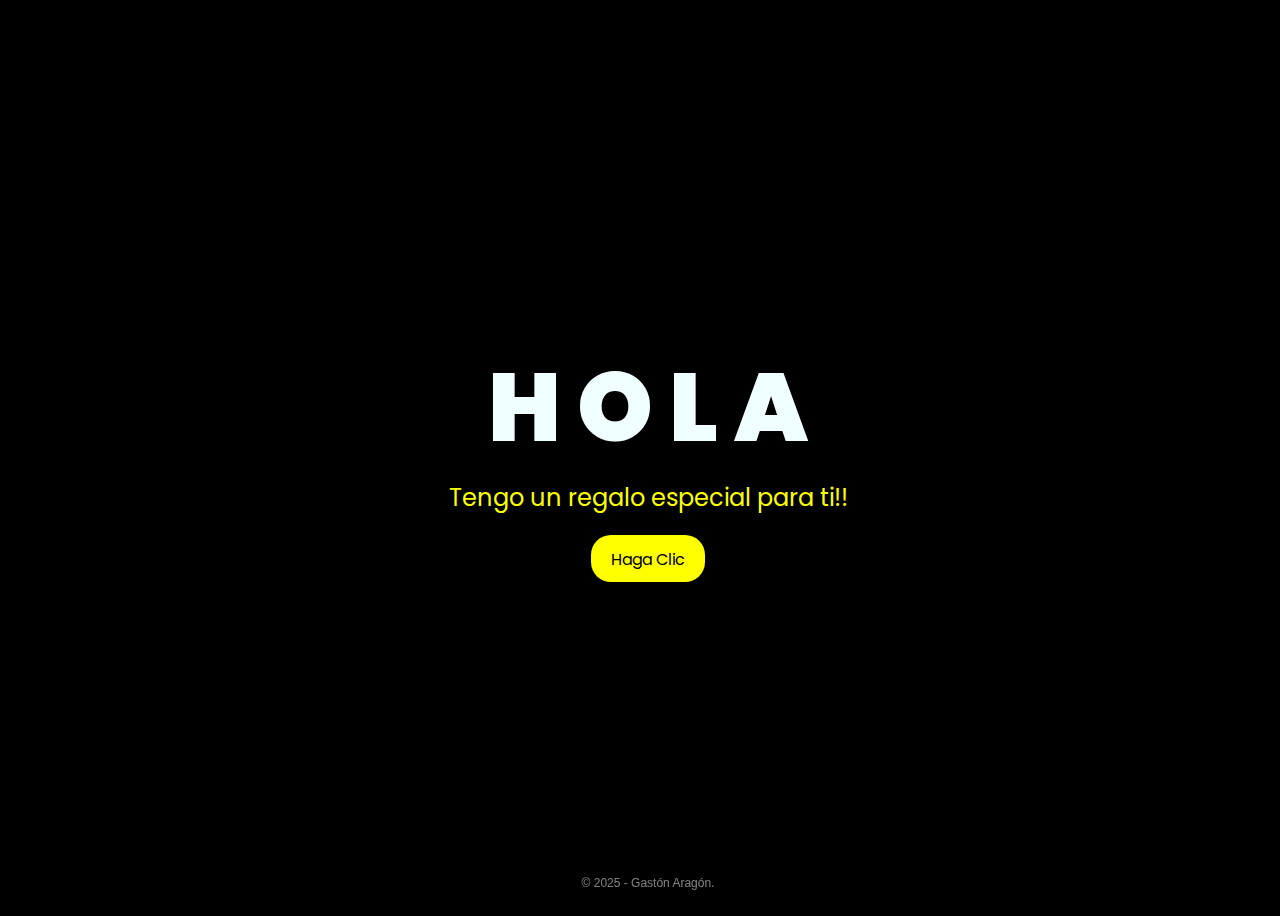
<file: index.html>
<!DOCTYPE html>
<html lang="en">
<head>
    <meta charset="UTF-8">
    <meta http-equiv="X-UA-Compatible" content="IE=edge">
    <meta name="viewport" content="width=device-width, initial-scale=1.0">
    <link rel="stylesheet" href="css/style.css">
    <link rel="icon" href="img/flowers.png" type="image/x-icon">
    <title>FLORES</title>
    <style>
        .copyright {
            position: fixed;
            bottom: 10px;
            width: 100%;
            text-align: center;
            font-size: 12px;
            color: rgba(255, 255, 255, 0.5); /* Color blanco semitransparente */
            font-family: Arial, sans-serif;
        }
    </style>
</head>
<body>
    <div class="greetings">
        <span>H</span>
        <span>O</span>
        <span>L</span>
        <span>A</span>
    </div>
    <div class="greetings">
        <span></span>
        <span></span>
        <span></span>
        <span></span>
        <span></span>
        <span></span>
    </div>
    <div class="description">
        <span>Tengo un regalo especial para ti!!</span>
    </div>
    <div class="button">
        <button>
            <a href="FLORES.html">Haga Clic</a>
        </button>
    </div>

    <div class="copyright">
        &copy; 2025 - Gastón Aragón.
    </div>
</body>
</html>
</file>
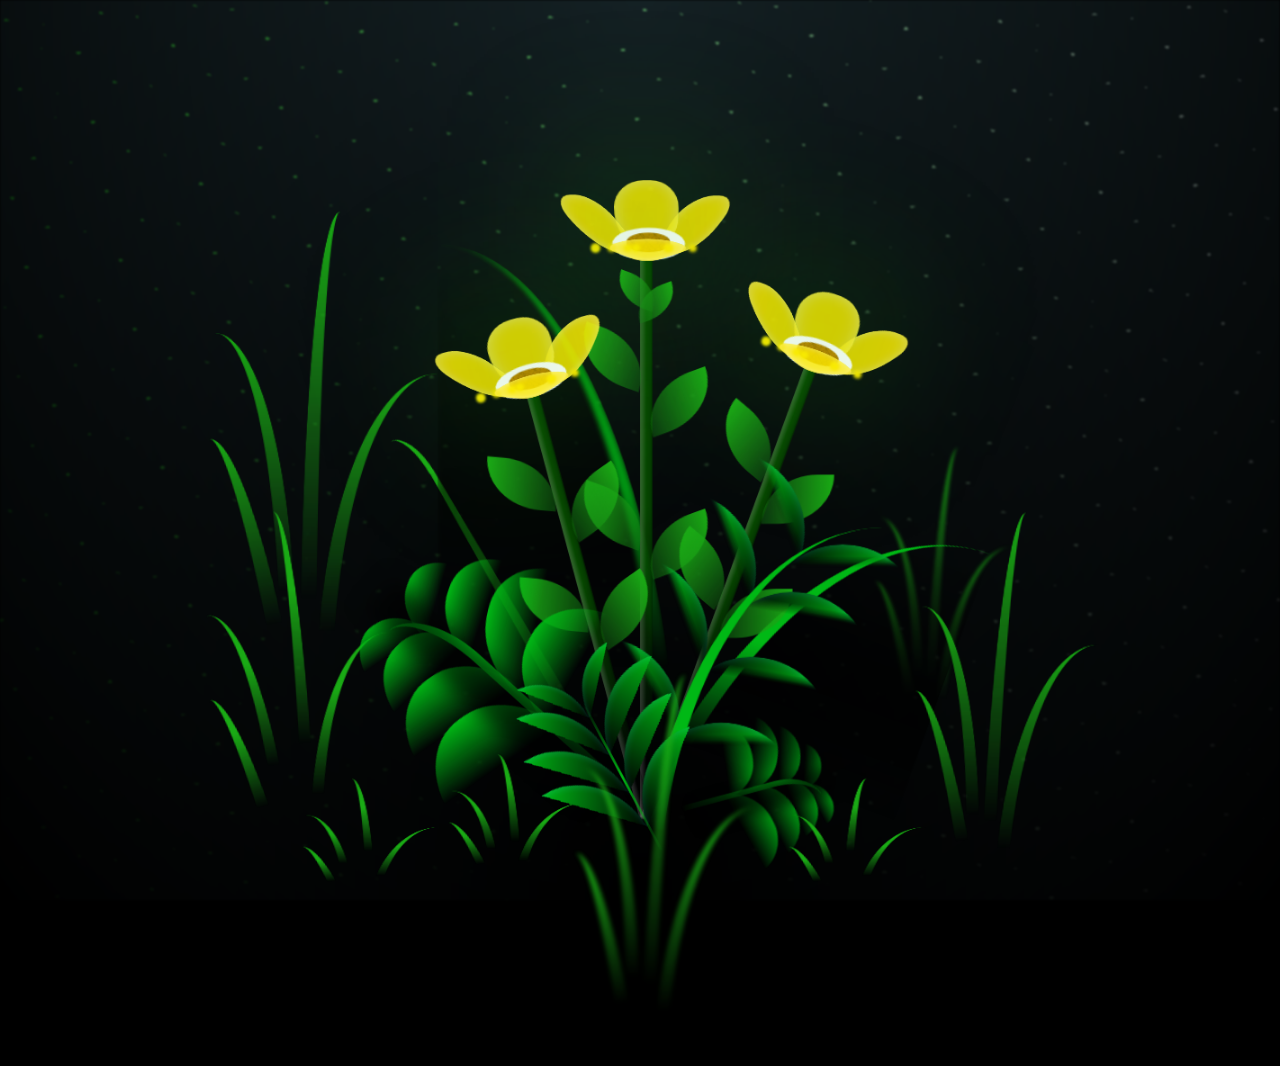
<file: FLORES.html>
<!DOCTYPE html>
<html lang="en">
<head>
    <meta charset="UTF-8">
    <meta http-equiv="X-UA-Compatible" content="IE=edge">
    <meta name="viewport" content="width=device-width, initial-scale=1.0">
    <link rel="stylesheet" href="css/main.css">
    <link rel="icon" href="img/flowers.png" type="image/x-icon">
    <title>FLORES</title>
</head>

<body class="container">
    <div class="night"></div>
    <div class="flowers">
      <div class="flower flower--1">
        <div class="flower__leafs flower__leafs--1">
          <div class="flower__leaf flower__leaf--1"></div>
          <div class="flower__leaf flower__leaf--2"></div>
          <div class="flower__leaf flower__leaf--3"></div>
          <div class="flower__leaf flower__leaf--4"></div>
          <div class="flower__white-circle"></div>
  
          <div class="flower__light flower__light--1"></div>
          <div class="flower__light flower__light--2"></div>
          <div class="flower__light flower__light--3"></div>
          <div class="flower__light flower__light--4"></div>
          <div class="flower__light flower__light--5"></div>
          <div class="flower__light flower__light--6"></div>
          <div class="flower__light flower__light--7"></div>
          <div class="flower__light flower__light--8"></div>
  
        </div>
        <div class="flower__line">
          <div class="flower__line__leaf flower__line__leaf--1"></div>
          <div class="flower__line__leaf flower__line__leaf--2"></div>
          <div class="flower__line__leaf flower__line__leaf--3"></div>
          <div class="flower__line__leaf flower__line__leaf--4"></div>
          <div class="flower__line__leaf flower__line__leaf--5"></div>
          <div class="flower__line__leaf flower__line__leaf--6"></div>
        </div>
      </div>
  
      <div class="flower flower--2">
        <div class="flower__leafs flower__leafs--2">
          <div class="flower__leaf flower__leaf--1"></div>
          <div class="flower__leaf flower__leaf--2"></div>
          <div class="flower__leaf flower__leaf--3"></div>
          <div class="flower__leaf flower__leaf--4"></div>
          <div class="flower__white-circle"></div>
  
          <div class="flower__light flower__light--1"></div>
          <div class="flower__light flower__light--2"></div>
          <div class="flower__light flower__light--3"></div>
          <div class="flower__light flower__light--4"></div>
          <div class="flower__light flower__light--5"></div>
          <div class="flower__light flower__light--6"></div>
          <div class="flower__light flower__light--7"></div>
          <div class="flower__light flower__light--8"></div>
  
        </div>
        <div class="flower__line">
          <div class="flower__line__leaf flower__line__leaf--1"></div>
          <div class="flower__line__leaf flower__line__leaf--2"></div>
          <div class="flower__line__leaf flower__line__leaf--3"></div>
          <div class="flower__line__leaf flower__line__leaf--4"></div>
        </div>
      </div>
  
      <div class="flower flower--3">
        <div class="flower__leafs flower__leafs--3">
          <div class="flower__leaf flower__leaf--1"></div>
          <div class="flower__leaf flower__leaf--2"></div>
          <div class="flower__leaf flower__leaf--3"></div>
          <div class="flower__leaf flower__leaf--4"></div>
          <div class="flower__white-circle"></div>
  
          <div class="flower__light flower__light--1"></div>
          <div class="flower__light flower__light--2"></div>
          <div class="flower__light flower__light--3"></div>
          <div class="flower__light flower__light--4"></div>
          <div class="flower__light flower__light--5"></div>
          <div class="flower__light flower__light--6"></div>
          <div class="flower__light flower__light--7"></div>
          <div class="flower__light flower__light--8"></div>
  
        </div>
        <div class="flower__line">
          <div class="flower__line__leaf flower__line__leaf--1"></div>
          <div class="flower__line__leaf flower__line__leaf--2"></div>
          <div class="flower__line__leaf flower__line__leaf--3"></div>
          <div class="flower__line__leaf flower__line__leaf--4"></div>
        </div>
      </div>
  
      <div class="grow-ans" style="--d:1.2s">
        <div class="flower__g-long">
          <div class="flower__g-long__top"></div>
          <div class="flower__g-long__bottom"></div>
        </div>
      </div>
  
      <div class="growing-grass">
        <div class="flower__grass flower__grass--1">
          <div class="flower__grass--top"></div>
          <div class="flower__grass--bottom"></div>
          <div class="flower__grass__leaf flower__grass__leaf--1"></div>
          <div class="flower__grass__leaf flower__grass__leaf--2"></div>
          <div class="flower__grass__leaf flower__grass__leaf--3"></div>
          <div class="flower__grass__leaf flower__grass__leaf--4"></div>
          <div class="flower__grass__leaf flower__grass__leaf--5"></div>
          <div class="flower__grass__leaf flower__grass__leaf--6"></div>
          <div class="flower__grass__leaf flower__grass__leaf--7"></div>
          <div class="flower__grass__leaf flower__grass__leaf--8"></div>
          <div class="flower__grass__overlay"></div>
        </div>
      </div>
  
      <div class="growing-grass">
        <div class="flower__grass flower__grass--2">
          <div class="flower__grass--top"></div>
          <div class="flower__grass--bottom"></div>
          <div class="flower__grass__leaf flower__grass__leaf--1"></div>
          <div class="flower__grass__leaf flower__grass__leaf--2"></div>
          <div class="flower__grass__leaf flower__grass__leaf--3"></div>
          <div class="flower__grass__leaf flower__grass__leaf--4"></div>
          <div class="flower__grass__leaf flower__grass__leaf--5"></div>
          <div class="flower__grass__leaf flower__grass__leaf--6"></div>
          <div class="flower__grass__leaf flower__grass__leaf--7"></div>
          <div class="flower__grass__leaf flower__grass__leaf--8"></div>
          <div class="flower__grass__overlay"></div>
        </div>
      </div>
  
      <div class="grow-ans" style="--d:2.4s">
        <div class="flower__g-right flower__g-right--1">
          <div class="leaf"></div>
        </div>
      </div>
  
      <div class="grow-ans" style="--d:2.8s">
        <div class="flower__g-right flower__g-right--2">
          <div class="leaf"></div>
        </div>
      </div>
  
      <div class="grow-ans" style="--d:2.8s">
        <div class="flower__g-front">
          <div class="flower__g-front__leaf-wrapper flower__g-front__leaf-wrapper--1">
            <div class="flower__g-front__leaf"></div>
          </div>
          <div class="flower__g-front__leaf-wrapper flower__g-front__leaf-wrapper--2">
            <div class="flower__g-front__leaf"></div>
          </div>
          <div class="flower__g-front__leaf-wrapper flower__g-front__leaf-wrapper--3">
            <div class="flower__g-front__leaf"></div>
          </div>
          <div class="flower__g-front__leaf-wrapper flower__g-front__leaf-wrapper--4">
            <div class="flower__g-front__leaf"></div>
          </div>
          <div class="flower__g-front__leaf-wrapper flower__g-front__leaf-wrapper--5">
            <div class="flower__g-front__leaf"></div>
          </div>
          <div class="flower__g-front__leaf-wrapper flower__g-front__leaf-wrapper--6">
            <div class="flower__g-front__leaf"></div>
          </div>
          <div class="flower__g-front__leaf-wrapper flower__g-front__leaf-wrapper--7">
            <div class="flower__g-front__leaf"></div>
          </div>
          <div class="flower__g-front__leaf-wrapper flower__g-front__leaf-wrapper--8">
            <div class="flower__g-front__leaf"></div>
          </div>
          <div class="flower__g-front__line"></div>
        </div>
      </div>
  
      <div class="grow-ans" style="--d:3.2s">
        <div class="flower__g-fr">
          <div class="leaf"></div>
          <div class="flower__g-fr__leaf flower__g-fr__leaf--1"></div>
          <div class="flower__g-fr__leaf flower__g-fr__leaf--2"></div>
          <div class="flower__g-fr__leaf flower__g-fr__leaf--3"></div>
          <div class="flower__g-fr__leaf flower__g-fr__leaf--4"></div>
          <div class="flower__g-fr__leaf flower__g-fr__leaf--5"></div>
          <div class="flower__g-fr__leaf flower__g-fr__leaf--6"></div>
          <div class="flower__g-fr__leaf flower__g-fr__leaf--7"></div>
          <div class="flower__g-fr__leaf flower__g-fr__leaf--8"></div>
        </div>
      </div>
  
      <div class="long-g long-g--0">
        <div class="grow-ans" style="--d:3s">
          <div class="leaf leaf--0"></div>
        </div>
        <div class="grow-ans" style="--d:2.2s">
          <div class="leaf leaf--1"></div>
        </div>
        <div class="grow-ans" style="--d:3.4s">
          <div class="leaf leaf--2"></div>
        </div>
        <div class="grow-ans" style="--d:3.6s">
          <div class="leaf leaf--3"></div>
        </div>
      </div>
  
      <div class="long-g long-g--1">
        <div class="grow-ans" style="--d:3.6s">
          <div class="leaf leaf--0"></div>
        </div>
        <div class="grow-ans" style="--d:3.8s">
          <div class="leaf leaf--1"></div>
        </div>
        <div class="grow-ans" style="--d:4s">
          <div class="leaf leaf--2"></div>
        </div>
        <div class="grow-ans" style="--d:4.2s">
          <div class="leaf leaf--3"></div>
        </div>
      </div>
  
      <div class="long-g long-g--2">
        <div class="grow-ans" style="--d:4s">
          <div class="leaf leaf--0"></div>
        </div>
        <div class="grow-ans" style="--d:4.2s">
          <div class="leaf leaf--1"></div>
        </div>
        <div class="grow-ans" style="--d:4.4s">
          <div class="leaf leaf--2"></div>
        </div>
        <div class="grow-ans" style="--d:4.6s">
          <div class="leaf leaf--3"></div>
        </div>
      </div>
  
      <div class="long-g long-g--3">
        <div class="grow-ans" style="--d:4s">
          <div class="leaf leaf--0"></div>
        </div>
        <div class="grow-ans" style="--d:4.2s">
          <div class="leaf leaf--1"></div>
        </div>
        <div class="grow-ans" style="--d:3s">
          <div class="leaf leaf--2"></div>
        </div>
        <div class="grow-ans" style="--d:3.6s">
          <div class="leaf leaf--3"></div>
        </div>
      </div>
  
      <div class="long-g long-g--4">
        <div class="grow-ans" style="--d:4s">
          <div class="leaf leaf--0"></div>
        </div>
        <div class="grow-ans" style="--d:4.2s">
          <div class="leaf leaf--1"></div>
        </div>
        <div class="grow-ans" style="--d:3s">
          <div class="leaf leaf--2"></div>
        </div>
        <div class="grow-ans" style="--d:3.6s">
          <div class="leaf leaf--3"></div>
        </div>
      </div>
  
      <div class="long-g long-g--5">
        <div class="grow-ans" style="--d:4s">
          <div class="leaf leaf--0"></div>
        </div>
        <div class="grow-ans" style="--d:4.2s">
          <div class="leaf leaf--1"></div>
        </div>
        <div class="grow-ans" style="--d:3s">
          <div class="leaf leaf--2"></div>
        </div>
        <div class="grow-ans" style="--d:3.6s">
          <div class="leaf leaf--3"></div>
        </div>
      </div>
  
      <div class="long-g long-g--6">
        <div class="grow-ans" style="--d:4.2s">
          <div class="leaf leaf--0"></div>
        </div>
        <div class="grow-ans" style="--d:4.4s">
          <div class="leaf leaf--1"></div>
        </div>
        <div class="grow-ans" style="--d:4.6s">
          <div class="leaf leaf--2"></div>
        </div>
        <div class="grow-ans" style="--d:4.8s">
          <div class="leaf leaf--3"></div>
        </div>
      </div>
  
      <div class="long-g long-g--7">
        <div class="grow-ans" style="--d:3s">
          <div class="leaf leaf--0"></div>
        </div>
        <div class="grow-ans" style="--d:3.2s">
          <div class="leaf leaf--1"></div>
        </div>
        <div class="grow-ans" style="--d:3.5s">
          <div class="leaf leaf--2"></div>
        </div>
        <div class="grow-ans" style="--d:3.6s">
          <div class="leaf leaf--3"></div>
        </div>
      </div>
    </div>
    <script src="main.js"></script>
  </body>
</html>
</file>
<file: css/style.css>
@import url('https://fonts.googleapis.com/css2?family=Poppins:ital,wght@0,500;1,900&display=swap');
*{
    font-family: 'Poppins',cursive;
}
body{
    color: azure;
    width: 100%;
    height: 100vh;
    display: flex;
    flex-direction: column;
    align-items: center;
    justify-content: center;
    background-color: black;
}
.greetings{
    font-size: 6rem;
    font-weight: 900;
}
.greetings > span{
    animation: glow 2.5s ease-in-out infinite;
}
@keyframes glow{
    0%, 100%{
        color: #fff;
        text-shadow: 0 0 12px #fbff00, 0 0 50px #fbff00, 0 0 100px #fbff00;
    }
    10%, 90%{
        color: #696565;
        text-shadow: none;
    }
}
.greetings > span:nth-child(2){
    animation-delay: .2s ;
}
.greetings > span:nth-child(3){
    animation-delay: .4s ;
}
.greetings > span:nth-child(4){
    animation-delay: .6s;
}
.greetings > span:nth-child(5){
    animation-delay: .8s;
}

.description{
    font-size: 1.5rem;
    margin-bottom: 20px;
}

.button a{
    text-decoration: none;
    font-size: 1rem;
    color: #111;
}

@media screen and (max-width:574px){
    .greetings{
        display: block;
        font-size: 3rem;
        font-weight: 500;
        text-align: center;
    }
    .description{
        font-size: 1rem;
    }
    
    .button a{
        font-size: .5rem;
    }
}

.description{
    color: #fbff00;
}

/* Estilo para el botón */
.button button {
    background-color: yellow; /* Fondo amarillo */
    border: none; /* Sin bordes */
    padding: 10px 20px; /* Ajusta el relleno según tu preferencia */
    font-size: 18px; /* Tamaño de fuente */
    cursor: pointer;
    position: relative; /* Necesario para el resplandor */
    border-radius: 20px; /* Esquinas redondeadas */
    transition: background-color 0.3s ease-in-out; /* Transición suave para el color de fondo */
  }
  
  /* Estilo para el enlace dentro del botón */
  .button button a {
    text-decoration: none; /* Elimina el subrayado del enlace */
    color: inherit; /* Hereda el color del texto del botón */
  }
  
  /* Efecto de resplandor al pasar el cursor sobre el botón */
  .button button:hover {
    background-color: orange; /* Cambia el color de fondo al pasar el mouse a naranja */
    box-shadow: 0 0 10px yellow, 0 0 20px yellow, 0 0 30px yellow; /* Efecto de resplandor amarillo */
  }
</file>
<file: css/main.css>
*,
*::after,
*::before {
  padding: 0;
  margin: 0;
  box-sizing: border-box;
}

:root {
  --dark-color: #000;
}

body {
  display: flex;
  align-items: flex-end;
  justify-content: center;
  min-height: 100vh;
  background-color: var(--dark-color);
  overflow: hidden;
  perspective: 1000px;
}

.night {
  position: fixed;
  left: 50%;
  top: 0;
  transform: translateX(-50%);
  width: 100%;
  height: 100%;
  filter: blur(0.1vmin);
  background-image: radial-gradient(ellipse at top, transparent 0%, var(--dark-color)), 
  radial-gradient(ellipse at bottom, var(--dark-color), rgba(145, 233, 255, 0.2)), 
  repeating-linear-gradient(220deg, rgb(0, 0, 0) 0px, rgb(0, 0, 0) 19px, transparent 19px, 
  transparent 22px), repeating-linear-gradient(189deg, rgb(0, 0, 0) 0px, rgb(0, 0, 0) 19px, 
  transparent 19px, transparent 22px), repeating-linear-gradient(148deg, rgb(0, 0, 0) 0px, 
  rgb(0, 0, 0) 19px, transparent 19px, transparent 22px), linear-gradient(90deg, rgb(21, 255, 0), 
  rgb(240, 240, 240));
}

.flowers {
  position: relative;
  transform: scale(0.9);
}

.flower {
  position: absolute;
  bottom: 10vmin;
  transform-origin: bottom center;
  z-index: 10;
  --fl-speed: 0.8s;
}
.flower--1 {
  -webkit-animation: moving-flower-1 4s linear infinite;
          animation: moving-flower-1 4s linear infinite;
}
.flower--1 .flower__line {
  height: 70vmin;
  -webkit-animation-delay: 0.3s;
          animation-delay: 0.3s;
}
.flower--1 .flower__line__leaf--1 {
  -webkit-animation: blooming-leaf-right var(--fl-speed) 1.6s backwards;
          animation: blooming-leaf-right var(--fl-speed) 1.6s backwards;
}
.flower--1 .flower__line__leaf--2 {
  -webkit-animation: blooming-leaf-right var(--fl-speed) 1.4s backwards;
          animation: blooming-leaf-right var(--fl-speed) 1.4s backwards;
}
.flower--1 .flower__line__leaf--3 {
  -webkit-animation: blooming-leaf-left var(--fl-speed) 1.2s backwards;
          animation: blooming-leaf-left var(--fl-speed) 1.2s backwards;
}
.flower--1 .flower__line__leaf--4 {
  -webkit-animation: blooming-leaf-left var(--fl-speed) 1s backwards;
          animation: blooming-leaf-left var(--fl-speed) 1s backwards;
}
.flower--1 .flower__line__leaf--5 {
  -webkit-animation: blooming-leaf-right var(--fl-speed) 1.8s backwards;
          animation: blooming-leaf-right var(--fl-speed) 1.8s backwards;
}
.flower--1 .flower__line__leaf--6 {
  -webkit-animation: blooming-leaf-left var(--fl-speed) 2s backwards;
          animation: blooming-leaf-left var(--fl-speed) 2s backwards;
}
.flower--2 {
  left: 50%;
  transform: rotate(20deg);
  -webkit-animation: moving-flower-2 4s linear infinite;
          animation: moving-flower-2 4s linear infinite;
}
.flower--2 .flower__line {
  height: 60vmin;
  -webkit-animation-delay: 0.6s;
          animation-delay: 0.6s;
}
.flower--2 .flower__line__leaf--1 {
  -webkit-animation: blooming-leaf-right var(--fl-speed) 1.9s backwards;
          animation: blooming-leaf-right var(--fl-speed) 1.9s backwards;
}
.flower--2 .flower__line__leaf--2 {
  -webkit-animation: blooming-leaf-right var(--fl-speed) 1.7s backwards;
          animation: blooming-leaf-right var(--fl-speed) 1.7s backwards;
}
.flower--2 .flower__line__leaf--3 {
  -webkit-animation: blooming-leaf-left var(--fl-speed) 1.5s backwards;
          animation: blooming-leaf-left var(--fl-speed) 1.5s backwards;
}
.flower--2 .flower__line__leaf--4 {
  -webkit-animation: blooming-leaf-left var(--fl-speed) 1.3s backwards;
          animation: blooming-leaf-left var(--fl-speed) 1.3s backwards;
}
.flower--3 {
  left: 50%;
  transform: rotate(-15deg);
  -webkit-animation: moving-flower-3 4s linear infinite;
          animation: moving-flower-3 4s linear infinite;
}
.flower--3 .flower__line {
  -webkit-animation-delay: 0.9s;
          animation-delay: 0.9s;
}
.flower--3 .flower__line__leaf--1 {
  -webkit-animation: blooming-leaf-right var(--fl-speed) 2.5s backwards;
          animation: blooming-leaf-right var(--fl-speed) 2.5s backwards;
}
.flower--3 .flower__line__leaf--2 {
  -webkit-animation: blooming-leaf-right var(--fl-speed) 2.3s backwards;
          animation: blooming-leaf-right var(--fl-speed) 2.3s backwards;
}
.flower--3 .flower__line__leaf--3 {
  -webkit-animation: blooming-leaf-left var(--fl-speed) 2.1s backwards;
          animation: blooming-leaf-left var(--fl-speed) 2.1s backwards;
}
.flower--3 .flower__line__leaf--4 {
  -webkit-animation: blooming-leaf-left var(--fl-speed) 1.9s backwards;
          animation: blooming-leaf-left var(--fl-speed) 1.9s backwards;
}
.flower__leafs {
  position: relative;
  -webkit-animation: blooming-flower 2s backwards;
          animation: blooming-flower 2s backwards;
}
.flower__leafs--1 {
  -webkit-animation-delay: 1.1s;
          animation-delay: 1.1s;
}
.flower__leafs--2 {
  -webkit-animation-delay: 1.4s;
          animation-delay: 1.4s;
}
.flower__leafs--3 {
  -webkit-animation-delay: 1.7s;
          animation-delay: 1.7s;
}
.flower__leafs::after {
  content: "";
  position: absolute;
  left: 0;
  top: 0;
  transform: translate(-50%, -100%);
  width: 8vmin;
  height: 8vmin;
  background-color: #1aaa15;
  filter: blur(10vmin);
}
.flower__leaf {
  position: absolute;
  bottom: 0;
  left: 50%;
  width: 8vmin;
  height: 11vmin;
  border-radius: 51% 49% 47% 53%/44% 45% 55% 69%;
  background-color: #1aaa15;
  background-image: linear-gradient(to top, #fce700, #fce700);
  transform-origin: bottom center;
  opacity: 0.9;
  box-shadow: inset 0 0 2vmin rgba(255, 255, 255, 0.5);
}
.flower__leaf--1 {
  transform: translate(-10%, 1%) rotateY(40deg) rotateX(-50deg);
}
.flower__leaf--2 {
  transform: translate(-50%, -4%) rotateX(40deg);
}
.flower__leaf--3 {
  transform: translate(-90%, 0%) rotateY(45deg) rotateX(50deg);
}
.flower__leaf--4 {
  width: 8vmin;
  height: 8vmin;
  transform-origin: bottom left;
  border-radius: 4vmin 10vmin 4vmin 4vmin;
  transform: translate(0%, 18%) rotateX(70deg) rotate(-43deg);
  background-image: linear-gradient(to top, #fce700, #fce700);
  z-index: 1;
  opacity: 0.8;
}
.flower__white-circle {
  position: absolute;
  left: -3.5vmin;
  top: -3vmin;
  width: 9vmin;
  height: 4vmin;
  border-radius: 50%;
  background-color: #ffffff;
}
.flower__white-circle::after {
  content: "";
  position: absolute;
  left: 50%;
  top: 45%;
  transform: translate(-50%, -50%);
  width: 60%;
  height: 60%;
  border-radius: inherit;
  background-image: repeating-linear-gradient(135deg, rgba(0, 0, 0, 0.03) 0px, 
  rgba(0, 0, 0, 0.03) 1px, transparent 1px, transparent 12px), repeating-linear-gradient(45deg, 
  rgba(0, 0, 0, 0.03) 0px, rgba(0, 0, 0, 0.03) 1px, transparent 1px, transparent 12px), 
  repeating-linear-gradient(67.5deg, rgba(0, 0, 0, 0.03) 0px, rgba(0, 0, 0, 0.03) 1px, 
  transparent 1px, transparent 12px), repeating-linear-gradient(135deg, rgba(0, 0, 0, 0.03) 0px, 
  rgba(0, 0, 0, 0.03) 1px, transparent 1px, transparent 12px), repeating-linear-gradient(45deg, 
  rgba(0, 0, 0, 0.03) 0px, rgba(0, 0, 0, 0.03) 1px, transparent 1px, transparent 12px), 
  repeating-linear-gradient(112.5deg, rgba(0, 0, 0, 0.03) 0px, rgba(0, 0, 0, 0.03) 1px, 
  transparent 1px, transparent 12px), repeating-linear-gradient(112.5deg, rgba(0, 0, 0, 0.03) 0px, 
  rgba(0, 0, 0, 0.03) 1px, transparent 1px, transparent 12px), repeating-linear-gradient(45deg, 
  rgba(0, 0, 0, 0.03) 0px, rgba(0, 0, 0, 0.03) 1px, transparent 1px, transparent 12px), 
  repeating-linear-gradient(22.5deg, rgba(0, 0, 0, 0.03) 0px, rgba(0, 0, 0, 0.03) 1px, 
  transparent 1px, transparent 12px), repeating-linear-gradient(45deg, rgba(0, 0, 0, 0.03) 0px, 
  rgba(0, 0, 0, 0.03) 1px, transparent 1px, transparent 12px), repeating-linear-gradient(22.5deg, 
  rgba(0, 0, 0, 0.03) 0px, rgba(0, 0, 0, 0.03) 1px, transparent 1px, transparent 12px), 
  repeating-linear-gradient(135deg, rgba(0, 0, 0, 0.03) 0px, rgba(0, 0, 0, 0.03) 1px, 
  transparent 1px, transparent 12px), repeating-linear-gradient(157.5deg, rgba(0, 0, 0, 0.03) 0px, 
  rgba(0, 0, 0, 0.03) 1px, transparent 1px, transparent 12px), repeating-linear-gradient(67.5deg, 
  rgba(0, 0, 0, 0.03) 0px, rgba(0, 0, 0, 0.03) 1px, transparent 1px, transparent 12px), 
  repeating-linear-gradient(67.5deg, rgba(0, 0, 0, 0.03) 0px, rgba(0, 0, 0, 0.03) 1px, 
  transparent 1px, transparent 12px), linear-gradient(90deg, rgb(190, 133, 0), rgb(190, 133, 0));
}
.flower__line {
  height: 55vmin;
  width: 1.5vmin;
  background-image: linear-gradient(to left, rgba(0, 0, 0, 0.2), transparent, 
  rgba(255, 255, 255, 0.2)), linear-gradient(to top, transparent 10%, #064600, #064600);
  box-shadow: inset 0 0 2px rgba(0, 0, 0, 0.5);
  -webkit-animation: grow-flower-tree 4s backwards;
          animation: grow-flower-tree 4s backwards;
}
.flower__line__leaf {
  --w: 7vmin;
  --h: calc(var(--w) + 2vmin);
  position: absolute;
  top: 20%;
  left: 90%;
  width: var(--w);
  height: var(--h);
  border-top-right-radius: var(--h);
  border-bottom-left-radius: var(--h);
  background-image: linear-gradient(to top, rgba(20, 122, 20, 0.4), #1aaa15);
}
.flower__line__leaf--1 {
  transform: rotate(70deg) rotateY(30deg);
}
.flower__line__leaf--2 {
  top: 45%;
  transform: rotate(70deg) rotateY(30deg);
}
.flower__line__leaf--3, .flower__line__leaf--4, .flower__line__leaf--6 {
  border-top-right-radius: 0;
  border-bottom-left-radius: 0;
  border-top-left-radius: var(--h);
  border-bottom-right-radius: var(--h);
  left: -460%;
  top: 12%;
  transform: rotate(-70deg) rotateY(30deg);
}
.flower__line__leaf--4 {
  top: 40%;
}
.flower__line__leaf--5 {
  top: 0;
  transform-origin: left;
  transform: rotate(70deg) rotateY(30deg) scale(0.6);
}
.flower__line__leaf--6 {
  top: -2%;
  left: -450%;
  transform-origin: right;
  transform: rotate(-70deg) rotateY(30deg) scale(0.6);
}
.flower__light {
  position: absolute;
  bottom: 0vmin;
  width: 1vmin;
  height: 1vmin;
  background-color: rgb(255, 251, 0);
  border-radius: 50%;
  filter: blur(0.2vmin);
  -webkit-animation: light-ans 4s linear infinite backwards;
          animation: light-ans 4s linear infinite backwards;
}
.flower__light:nth-child(odd) {
  background-color: #fce700;
}
.flower__light--1 {
  left: -2vmin;
  -webkit-animation-delay: 1s;
          animation-delay: 1s;
}
.flower__light--2 {
  left: 3vmin;
  -webkit-animation-delay: 0.5s;
          animation-delay: 0.5s;
}
.flower__light--3 {
  left: -6vmin;
  -webkit-animation-delay: 0.3s;
          animation-delay: 0.3s;
}
.flower__light--4 {
  left: 6vmin;
  -webkit-animation-delay: 0.9s;
          animation-delay: 0.9s;
}
.flower__light--5 {
  left: -1vmin;
  -webkit-animation-delay: 1.5s;
          animation-delay: 1.5s;
}
.flower__light--6 {
  left: -4vmin;
  -webkit-animation-delay: 3s;
          animation-delay: 3s;
}
.flower__light--7 {
  left: 3vmin;
  -webkit-animation-delay: 2s;
          animation-delay: 2s;
}
.flower__light--8 {
  left: -6vmin;
  -webkit-animation-delay: 3.5s;
          animation-delay: 3.5s;
}
.flower__grass {
  --c: #00b815;
  --line-w: 1.5vmin;
  position: absolute;
  bottom: 12vmin;
  left: -7vmin;
  display: flex;
  flex-direction: column;
  align-items: flex-end;
  z-index: 20;
  transform-origin: bottom center;
  transform: rotate(-48deg) rotateY(40deg);
}
.flower__grass--1 {
  -webkit-animation: moving-grass 2s linear infinite;
          animation: moving-grass 2s linear infinite;
}
.flower__grass--2 {
  left: 2vmin;
  bottom: 10vmin;
  transform: scale(0.5) rotate(75deg) rotateX(10deg) rotateY(-200deg);
  opacity: 0.8;
  z-index: 0;
  -webkit-animation: moving-grass--2 1.5s linear infinite;
          animation: moving-grass--2 1.5s linear infinite;
}
.flower__grass--top {
  width: 7vmin;
  height: 10vmin;
  border-top-right-radius: 100%;
  border-right: var(--line-w) solid var(--c);
  transform-origin: bottom center;
  transform: rotate(-2deg);
}
.flower__grass--bottom {
  margin-top: -2px;
  width: var(--line-w);
  height: 25vmin;
  background-image: linear-gradient(to top, transparent, var(--c));
}
.flower__grass__leaf {
  --size: 10vmin;
  position: absolute;
  width: calc(var(--size) * 2.1);
  height: var(--size);
  border-top-left-radius: var(--size);
  border-top-right-radius: var(--size);
  background-image: linear-gradient(to top, transparent, transparent 30%, var(--c));
  z-index: 100;
}
.flower__grass__leaf--1 {
  top: -6%;
  left: 30%;
  --size: 6vmin;
  transform: rotate(-20deg);
  -webkit-animation: growing-grass-ans--1 2s 2.6s backwards;
          animation: growing-grass-ans--1 2s 2.6s backwards;
}
@-webkit-keyframes growing-grass-ans--1 {
  0% {
    transform-origin: bottom left;
    transform: rotate(-20deg) scale(0);
  }
}
@keyframes growing-grass-ans--1 {
  0% {
    transform-origin: bottom left;
    transform: rotate(-20deg) scale(0);
  }
}
.flower__grass__leaf--2 {
  top: -5%;
  left: -110%;
  --size: 6vmin;
  transform: rotate(10deg);
  -webkit-animation: growing-grass-ans--2 2s 2.4s linear backwards;
          animation: growing-grass-ans--2 2s 2.4s linear backwards;
}
@-webkit-keyframes growing-grass-ans--2 {
  0% {
    transform-origin: bottom right;
    transform: rotate(10deg) scale(0);
  }
}
@keyframes growing-grass-ans--2 {
  0% {
    transform-origin: bottom right;
    transform: rotate(10deg) scale(0);
  }
}
.flower__grass__leaf--3 {
  top: 5%;
  left: 60%;
  --size: 8vmin;
  transform: rotate(-18deg) rotateX(-20deg);
  -webkit-animation: growing-grass-ans--3 2s 2.2s linear backwards;
          animation: growing-grass-ans--3 2s 2.2s linear backwards;
}
@-webkit-keyframes growing-grass-ans--3 {
  0% {
    transform-origin: bottom left;
    transform: rotate(-18deg) rotateX(-20deg) scale(0);
  }
}
@keyframes growing-grass-ans--3 {
  0% {
    transform-origin: bottom left;
    transform: rotate(-18deg) rotateX(-20deg) scale(0);
  }
}
.flower__grass__leaf--4 {
  top: 6%;
  left: -135%;
  --size: 8vmin;
  transform: rotate(2deg);
  -webkit-animation: growing-grass-ans--4 2s 2s linear backwards;
          animation: growing-grass-ans--4 2s 2s linear backwards;
}
@-webkit-keyframes growing-grass-ans--4 {
  0% {
    transform-origin: bottom right;
    transform: rotate(2deg) scale(0);
  }
}
@keyframes growing-grass-ans--4 {
  0% {
    transform-origin: bottom right;
    transform: rotate(2deg) scale(0);
  }
}
.flower__grass__leaf--5 {
  top: 20%;
  left: 60%;
  --size: 10vmin;
  transform: rotate(-24deg) rotateX(-20deg);
  -webkit-animation: growing-grass-ans--5 2s 1.8s linear backwards;
          animation: growing-grass-ans--5 2s 1.8s linear backwards;
}
@-webkit-keyframes growing-grass-ans--5 {
  0% {
    transform-origin: bottom left;
    transform: rotate(-24deg) rotateX(-20deg) scale(0);
  }
}
@keyframes growing-grass-ans--5 {
  0% {
    transform-origin: bottom left;
    transform: rotate(-24deg) rotateX(-20deg) scale(0);
  }
}
.flower__grass__leaf--6 {
  top: 22%;
  left: -180%;
  --size: 10vmin;
  transform: rotate(10deg);
  -webkit-animation: growing-grass-ans--6 2s 1.6s linear backwards;
          animation: growing-grass-ans--6 2s 1.6s linear backwards;
}
@-webkit-keyframes growing-grass-ans--6 {
  0% {
    transform-origin: bottom right;
    transform: rotate(10deg) scale(0);
  }
}
@keyframes growing-grass-ans--6 {
  0% {
    transform-origin: bottom right;
    transform: rotate(10deg) scale(0);
  }
}
.flower__grass__leaf--7 {
  top: 39%;
  left: 70%;
  --size: 10vmin;
  transform: rotate(-10deg);
  -webkit-animation: growing-grass-ans--7 2s 1.4s linear backwards;
          animation: growing-grass-ans--7 2s 1.4s linear backwards;
}
@-webkit-keyframes growing-grass-ans--7 {
  0% {
    transform-origin: bottom left;
    transform: rotate(-10deg) scale(0);
  }
}
@keyframes growing-grass-ans--7 {
  0% {
    transform-origin: bottom left;
    transform: rotate(-10deg) scale(0);
  }
}
.flower__grass__leaf--8 {
  top: 40%;
  left: -215%;
  --size: 11vmin;
  transform: rotate(10deg);
  -webkit-animation: growing-grass-ans--8 2s 1.2s linear backwards;
          animation: growing-grass-ans--8 2s 1.2s linear backwards;
}
@-webkit-keyframes growing-grass-ans--8 {
  0% {
    transform-origin: bottom right;
    transform: rotate(10deg) scale(0);
  }
}
@keyframes growing-grass-ans--8 {
  0% {
    transform-origin: bottom right;
    transform: rotate(10deg) scale(0);
  }
}
.flower__grass__overlay {
  position: absolute;
  top: -10%;
  right: 0%;
  width: 100%;
  height: 100%;
  background-color: rgba(0, 0, 0, 0.6);
  filter: blur(1.5vmin);
  z-index: 100;
}
.flower__g-long {
  --w: 2vmin;
  --h: 6vmin;
  --c: #1aaa15;
  position: absolute;
  bottom: 10vmin;
  left: -3vmin;
  transform-origin: bottom center;
  transform: rotate(-30deg) rotateY(-20deg);
  display: flex;
  flex-direction: column;
  align-items: flex-end;
  -webkit-animation: flower-g-long-ans 3s linear infinite;
          animation: flower-g-long-ans 3s linear infinite;
}
@-webkit-keyframes flower-g-long-ans {
  0%, 100% {
    transform: rotate(-30deg) rotateY(-20deg);
  }
  50% {
    transform: rotate(-32deg) rotateY(-20deg);
  }
}
@keyframes flower-g-long-ans {
  0%, 100% {
    transform: rotate(-30deg) rotateY(-20deg);
  }
  50% {
    transform: rotate(-32deg) rotateY(-20deg);
  }
}
.flower__g-long__top {
  top: calc(var(--h) * -1);
  width: calc(var(--w) + 1vmin);
  height: var(--h);
  border-top-right-radius: 100%;
  border-right: 0.7vmin solid var(--c);
  transform: translate(-0.7vmin, 1vmin);
}
.flower__g-long__bottom {
  width: var(--w);
  height: 50vmin;
  transform-origin: bottom center;
  background-image: linear-gradient(to top, transparent 30%, var(--c));
  box-shadow: inset 0 0 2px rgba(0, 0, 0, 0.5);
  -webkit-clip-path: polygon(35% 0, 65% 1%, 100% 100%, 0% 100%);
          clip-path: polygon(35% 0, 65% 1%, 100% 100%, 0% 100%);
}
.flower__g-right {
  position: absolute;
  bottom: 6vmin;
  left: -2vmin;
  transform-origin: bottom left;
  transform: rotate(20deg);
}
.flower__g-right .leaf {
  width: 30vmin;
  height: 50vmin;
  border-top-left-radius: 100%;
  border-left: 2vmin solid #00b815;
  background-image: linear-gradient(to bottom, transparent, var(--dark-color) 60%);
  -webkit-mask-image: linear-gradient(to top, transparent 30%, #00b815 60%);
}
.flower__g-right--1 {
  -webkit-animation: flower-g-right-ans 2.5s linear infinite;
          animation: flower-g-right-ans 2.5s linear infinite;
}
.flower__g-right--2 {
  left: 5vmin;
  transform: rotateY(-180deg);
  -webkit-animation: flower-g-right-ans--2 3s linear infinite;
          animation: flower-g-right-ans--2 3s linear infinite;
}
.flower__g-right--2 .leaf {
  height: 75vmin;
  filter: blur(0.3vmin);
  opacity: 0.8;
}
@-webkit-keyframes flower-g-right-ans {
  0%, 100% {
    transform: rotate(20deg);
  }
  50% {
    transform: rotate(24deg) rotateX(-20deg);
  }
}
@keyframes flower-g-right-ans {
  0%, 100% {
    transform: rotate(20deg);
  }
  50% {
    transform: rotate(24deg) rotateX(-20deg);
  }
}
@-webkit-keyframes flower-g-right-ans--2 {
  0%, 100% {
    transform: rotateY(-180deg) rotate(0deg) rotateX(-20deg);
  }
  50% {
    transform: rotateY(-180deg) rotate(6deg) rotateX(-20deg);
  }
}
@keyframes flower-g-right-ans--2 {
  0%, 100% {
    transform: rotateY(-180deg) rotate(0deg) rotateX(-20deg);
  }
  50% {
    transform: rotateY(-180deg) rotate(6deg) rotateX(-20deg);
  }
}
.flower__g-front {
  position: absolute;
  bottom: 6vmin;
  left: 2.5vmin;
  z-index: 100;
  transform-origin: bottom center;
  transform: rotate(-28deg) rotateY(30deg) scale(1.04);
  -webkit-animation: flower__g-front-ans 2s linear infinite;
          animation: flower__g-front-ans 2s linear infinite;
}
@-webkit-keyframes flower__g-front-ans {
  0%, 100% {
    transform: rotate(-28deg) rotateY(30deg) scale(1.04);
  }
  50% {
    transform: rotate(-35deg) rotateY(40deg) scale(1.04);
  }
}
@keyframes flower__g-front-ans {
  0%, 100% {
    transform: rotate(-28deg) rotateY(30deg) scale(1.04);
  }
  50% {
    transform: rotate(-35deg) rotateY(40deg) scale(1.04);
  }
}
.flower__g-front__line {
  width: 0.3vmin;
  height: 20vmin;
  background-image: linear-gradient(to top, transparent, #00b815, transparent 100%);
  position: relative;
}
.flower__g-front__leaf-wrapper {
  position: absolute;
  top: 0;
  left: 0;
  transform-origin: bottom left;
  transform: rotate(10deg);
}
.flower__g-front__leaf-wrapper:nth-child(even) {
  left: 0vmin;
  transform: rotateY(-180deg) rotate(5deg);
  -webkit-animation: flower__g-front__leaf-left-ans 1s ease-in backwards;
          animation: flower__g-front__leaf-left-ans 1s ease-in backwards;
}
.flower__g-front__leaf-wrapper:nth-child(odd) {
  -webkit-animation: flower__g-front__leaf-ans 1s ease-in backwards;
          animation: flower__g-front__leaf-ans 1s ease-in backwards;
}
.flower__g-front__leaf-wrapper--1 {
  top: -8vmin;
  transform: scale(0.7);
  -webkit-animation: flower__g-front__leaf-ans 1s 5.5s ease-in backwards !important;
          animation: flower__g-front__leaf-ans 1s 5.5s ease-in backwards !important;
}
.flower__g-front__leaf-wrapper--2 {
  top: -8vmin;
  transform: rotateY(-180deg) scale(0.7) !important;
  -webkit-animation: flower__g-front__leaf-left-ans-2 1s 4.6s ease-in backwards !important;
          animation: flower__g-front__leaf-left-ans-2 1s 4.6s ease-in backwards !important;
}
.flower__g-front__leaf-wrapper--3 {
  top: -3vmin;
  -webkit-animation: flower__g-front__leaf-ans 1s 4.6s ease-in backwards;
          animation: flower__g-front__leaf-ans 1s 4.6s ease-in backwards;
}
.flower__g-front__leaf-wrapper--4 {
  top: -3vmin;
  transform: rotateY(-180deg) scale(0.9) !important;
  -webkit-animation: flower__g-front__leaf-left-ans-2 1s 4.6s ease-in backwards !important;
          animation: flower__g-front__leaf-left-ans-2 1s 4.6s ease-in backwards !important;
}
@-webkit-keyframes flower__g-front__leaf-left-ans-2 {
  0% {
    transform: rotateY(-180deg) scale(0);
  }
}
@keyframes flower__g-front__leaf-left-ans-2 {
  0% {
    transform: rotateY(-180deg) scale(0);
  }
}
.flower__g-front__leaf-wrapper--5, .flower__g-front__leaf-wrapper--6 {
  top: 2vmin;
}
.flower__g-front__leaf-wrapper--7, .flower__g-front__leaf-wrapper--8 {
  top: 6.5vmin;
}
.flower__g-front__leaf-wrapper--2 {
  -webkit-animation-delay: 5.2s !important;
          animation-delay: 5.2s !important;
}
.flower__g-front__leaf-wrapper--3 {
  -webkit-animation-delay: 4.9s !important;
          animation-delay: 4.9s !important;
}
.flower__g-front__leaf-wrapper--5 {
  -webkit-animation-delay: 4.3s !important;
          animation-delay: 4.3s !important;
}
.flower__g-front__leaf-wrapper--6 {
  -webkit-animation-delay: 4.1s !important;
          animation-delay: 4.1s !important;
}
.flower__g-front__leaf-wrapper--7 {
  -webkit-animation-delay: 3.8s !important;
          animation-delay: 3.8s !important;
}
.flower__g-front__leaf-wrapper--8 {
  -webkit-animation-delay: 3.5s !important;
          animation-delay: 3.5s !important;
}
@-webkit-keyframes flower__g-front__leaf-ans {
  0% {
    transform: rotate(10deg) scale(0);
  }
}
@keyframes flower__g-front__leaf-ans {
  0% {
    transform: rotate(10deg) scale(0);
  }
}
@-webkit-keyframes flower__g-front__leaf-left-ans {
  0% {
    transform: rotateY(-180deg) rotate(5deg) scale(0);
  }
}
@keyframes flower__g-front__leaf-left-ans {
  0% {
    transform: rotateY(-180deg) rotate(5deg) scale(0);
  }
}
.flower__g-front__leaf {
  width: 10vmin;
  height: 10vmin;
  border-radius: 100% 0% 0% 100%/100% 100% 0% 0%;
  box-shadow: inset 0 2px 1vmin hsla(184deg, 97%, 58%, 0.2);
  background-image: linear-gradient(to bottom left, transparent, var(--dark-color)), 
  linear-gradient(to bottom right, #00b815 50%, transparent 50%, transparent);
  -webkit-mask-image: linear-gradient(to bottom right, #00b815 50%, transparent 50%, transparent);
  mask-image: linear-gradient(to bottom right, #00b815 50%, transparent 50%, transparent);
}
.flower__g-fr {
  position: absolute;
  bottom: -4vmin;
  left: vmin;
  transform-origin: bottom left;
  z-index: 10;
  -webkit-animation: flower__g-fr-ans 2s linear infinite;
          animation: flower__g-fr-ans 2s linear infinite;
}
@-webkit-keyframes flower__g-fr-ans {
  0%, 100% {
    transform: rotate(2deg);
  }
  50% {
    transform: rotate(4deg);
  }
}
@keyframes flower__g-fr-ans {
  0%, 100% {
    transform: rotate(2deg);
  }
  50% {
    transform: rotate(4deg);
  }
}
.flower__g-fr .leaf {
  width: 30vmin;
  height: 50vmin;
  border-top-left-radius: 100%;
  border-left: 2vmin solid #00b815;
  -webkit-mask-image: linear-gradient(to top, transparent 25%, #00b815 50%);
  position: relative;
  z-index: 1;
}
.flower__g-fr__leaf {
  position: absolute;
  top: 0;
  left: 0;
  width: 10vmin;
  height: 10vmin;
  border-radius: 100% 0% 0% 100%/100% 100% 0% 0%;
  box-shadow: inset 0 2px 1vmin hsla(184deg, 97%, 58%, 0.2);
  background-image: linear-gradient(to bottom left, transparent, var(--dark-color) 98%), 
  linear-gradient(to bottom right, #00b815 45%, transparent 50%, transparent);
  -webkit-mask-image: linear-gradient(135deg, #00b815 40%, transparent 50%, transparent);
}
.flower__g-fr__leaf--1 {
  left: 20vmin;
  transform: rotate(45deg);
  -webkit-animation: flower__g-fr-leaft-ans-1 0.5s 5.2s linear backwards;
          animation: flower__g-fr-leaft-ans-1 0.5s 5.2s linear backwards;
}
@-webkit-keyframes flower__g-fr-leaft-ans-1 {
  0% {
    transform-origin: left;
    transform: rotate(45deg) scale(0);
  }
}
@keyframes flower__g-fr-leaft-ans-1 {
  0% {
    transform-origin: left;
    transform: rotate(45deg) scale(0);
  }
}
.flower__g-fr__leaf--2 {
  left: 12vmin;
  top: -7vmin;
  transform: rotate(25deg) rotateY(-180deg);
  -webkit-animation: flower__g-fr-leaft-ans-6 0.5s 5s linear backwards;
          animation: flower__g-fr-leaft-ans-6 0.5s 5s linear backwards;
}
.flower__g-fr__leaf--3 {
  left: 15vmin;
  top: 6vmin;
  transform: rotate(55deg);
  -webkit-animation: flower__g-fr-leaft-ans-5 0.5s 4.8s linear backwards;
          animation: flower__g-fr-leaft-ans-5 0.5s 4.8s linear backwards;
}
.flower__g-fr__leaf--4 {
  left: 6vmin;
  top: -2vmin;
  transform: rotate(25deg) rotateY(-180deg);
  -webkit-animation: flower__g-fr-leaft-ans-6 0.5s 4.6s linear backwards;
          animation: flower__g-fr-leaft-ans-6 0.5s 4.6s linear backwards;
}
.flower__g-fr__leaf--5 {
  left: 10vmin;
  top: 14vmin;
  transform: rotate(55deg);
  -webkit-animation: flower__g-fr-leaft-ans-5 0.5s 4.4s linear backwards;
          animation: flower__g-fr-leaft-ans-5 0.5s 4.4s linear backwards;
}
@-webkit-keyframes flower__g-fr-leaft-ans-5 {
  0% {
    transform-origin: left;
    transform: rotate(55deg) scale(0);
  }
}
@keyframes flower__g-fr-leaft-ans-5 {
  0% {
    transform-origin: left;
    transform: rotate(55deg) scale(0);
  }
}
.flower__g-fr__leaf--6 {
  left: 0vmin;
  top: 6vmin;
  transform: rotate(25deg) rotateY(-180deg);
  -webkit-animation: flower__g-fr-leaft-ans-6 0.5s 4.2s linear backwards;
          animation: flower__g-fr-leaft-ans-6 0.5s 4.2s linear backwards;
}
@-webkit-keyframes flower__g-fr-leaft-ans-6 {
  0% {
    transform-origin: right;
    transform: rotate(25deg) rotateY(-180deg) scale(0);
  }
}
@keyframes flower__g-fr-leaft-ans-6 {
  0% {
    transform-origin: right;
    transform: rotate(25deg) rotateY(-180deg) scale(0);
  }
}
.flower__g-fr__leaf--7 {
  left: 5vmin;
  top: 22vmin;
  transform: rotate(45deg);
  -webkit-animation: flower__g-fr-leaft-ans-7 0.5s 4s linear backwards;
          animation: flower__g-fr-leaft-ans-7 0.5s 4s linear backwards;
}
@-webkit-keyframes flower__g-fr-leaft-ans-7 {
  0% {
    transform-origin: left;
    transform: rotate(45deg) scale(0);
  }
}
@keyframes flower__g-fr-leaft-ans-7 {
  0% {
    transform-origin: left;
    transform: rotate(45deg) scale(0);
  }
}
.flower__g-fr__leaf--8 {
  left: -4vmin;
  top: 15vmin;
  transform: rotate(15deg) rotateY(-180deg);
  -webkit-animation: flower__g-fr-leaft-ans-8 0.5s 3.8s linear backwards;
          animation: flower__g-fr-leaft-ans-8 0.5s 3.8s linear backwards;
}
@-webkit-keyframes flower__g-fr-leaft-ans-8 {
  0% {
    transform-origin: right;
    transform: rotate(15deg) rotateY(-180deg) scale(0);
  }
}
@keyframes flower__g-fr-leaft-ans-8 {
  0% {
    transform-origin: right;
    transform: rotate(15deg) rotateY(-180deg) scale(0);
  }
}

.long-g {
  position: absolute;
  bottom: 25vmin;
  left: -42vmin;
  transform-origin: bottom left;
}
.long-g--1 {
  bottom: 0vmin;
  transform: scale(0.8) rotate(-5deg);
}
.long-g--1 .leaf {
  -webkit-mask-image: linear-gradient(to top, transparent 40%, #00b815 80%) !important;
}
.long-g--1 .leaf--1 {
  --w: 5vmin;
  --h: 60vmin;
  left: -2vmin;
  transform: rotate(3deg) rotateY(-180deg);
}
.long-g--2, .long-g--3 {
  bottom: -3vmin;
  left: -35vmin;
  transform-origin: center;
  transform: scale(0.6) rotateX(60deg);
}
.long-g--2 .leaf, .long-g--3 .leaf {
  -webkit-mask-image: linear-gradient(to top, transparent 50%, #00b815 80%) !important;
}
.long-g--2 .leaf--1, .long-g--3 .leaf--1 {
  left: -1vmin;
  transform: rotateY(-180deg);
}
.long-g--3 {
  left: -17vmin;
  bottom: 0vmin;
}
.long-g--3 .leaf {
  -webkit-mask-image: linear-gradient(to top, transparent 40%, #00b815 80%) !important;
}
.long-g--4 {
  left: 25vmin;
  bottom: -3vmin;
  transform-origin: center;
  transform: scale(0.6) rotateX(60deg);
}
.long-g--4 .leaf {
  -webkit-mask-image: linear-gradient(to top, transparent 50%, #00b815 80%) !important;
}
.long-g--5 {
  left: 42vmin;
  bottom: 0vmin;
  transform: scale(0.8) rotate(2deg);
}
.long-g--6 {
  left: 0vmin;
  bottom: -20vmin;
  z-index: 100;
  filter: blur(0.3vmin);
  transform: scale(0.8) rotate(2deg);
}
.long-g--7 {
  left: 35vmin;
  bottom: 20vmin;
  z-index: -1;
  filter: blur(0.3vmin);
  transform: scale(0.6) rotate(2deg);
  opacity: 0.7;
}
.long-g .leaf {
  --w: 15vmin;
  --h: 40vmin;
  --c: #1aaa15;
  position: absolute;
  bottom: 0;
  width: var(--w);
  height: var(--h);
  border-top-left-radius: 100%;
  border-left: 2vmin solid var(--c);
  -webkit-mask-image: linear-gradient(to top, transparent 20%, var(--dark-color));
  transform-origin: bottom center;
}
.long-g .leaf--0 {
  left: 2vmin;
  -webkit-animation: leaf-ans-1 4s linear infinite;
          animation: leaf-ans-1 4s linear infinite;
}
.long-g .leaf--1 {
  --w: 5vmin;
  --h: 60vmin;
  -webkit-animation: leaf-ans-1 4s linear infinite;
          animation: leaf-ans-1 4s linear infinite;
}
.long-g .leaf--2 {
  --w: 10vmin;
  --h: 40vmin;
  left: -0.5vmin;
  bottom: 5vmin;
  transform-origin: bottom left;
  transform: rotateY(-180deg);
  -webkit-animation: leaf-ans-2 3s linear infinite;
          animation: leaf-ans-2 3s linear infinite;
}
.long-g .leaf--3 {
  --w: 5vmin;
  --h: 30vmin;
  left: -1vmin;
  bottom: 3.2vmin;
  transform-origin: bottom left;
  transform: rotate(-10deg) rotateY(-180deg);
  -webkit-animation: leaf-ans-3 3s linear infinite;
          animation: leaf-ans-3 3s linear infinite;
}

@-webkit-keyframes leaf-ans-1 {
  0%, 100% {
    transform: rotate(-5deg) scale(1);
  }
  50% {
    transform: rotate(5deg) scale(1.1);
  }
}

@keyframes leaf-ans-1 {
  0%, 100% {
    transform: rotate(-5deg) scale(1);
  }
  50% {
    transform: rotate(5deg) scale(1.1);
  }
}
@-webkit-keyframes leaf-ans-2 {
  0%, 100% {
    transform: rotateY(-180deg) rotate(5deg);
  }
  50% {
    transform: rotateY(-180deg) rotate(0deg) scale(1.1);
  }
}
@keyframes leaf-ans-2 {
  0%, 100% {
    transform: rotateY(-180deg) rotate(5deg);
  }
  50% {
    transform: rotateY(-180deg) rotate(0deg) scale(1.1);
  }
}
@-webkit-keyframes leaf-ans-3 {
  0%, 100% {
    transform: rotate(-10deg) rotateY(-180deg);
  }
  50% {
    transform: rotate(-20deg) rotateY(-180deg);
  }
}
@keyframes leaf-ans-3 {
  0%, 100% {
    transform: rotate(-10deg) rotateY(-180deg);
  }
  50% {
    transform: rotate(-20deg) rotateY(-180deg);
  }
}
.grow-ans {
  -webkit-animation: grow-ans 2s var(--d) backwards;
          animation: grow-ans 2s var(--d) backwards;
}

@-webkit-keyframes grow-ans {
  0% {
    transform: scale(0);
    opacity: 0;
  }
}

@keyframes grow-ans {
  0% {
    transform: scale(0);
    opacity: 0;
  }
}
@-webkit-keyframes light-ans {
  0% {
    opacity: 0;
    transform: translateY(0vmin);
  }
  25% {
    opacity: 1;
    transform: translateY(-5vmin) translateX(-2vmin);
  }
  50% {
    opacity: 1;
    transform: translateY(-15vmin) translateX(2vmin);
    filter: blur(0.2vmin);
  }
  75% {
    transform: translateY(-20vmin) translateX(-2vmin);
    filter: blur(0.2vmin);
  }
  100% {
    transform: translateY(-30vmin);
    opacity: 0;
    filter: blur(1vmin);
  }
}
@keyframes light-ans {
  0% {
    opacity: 0;
    transform: translateY(0vmin);
  }
  25% {
    opacity: 1;
    transform: translateY(-5vmin) translateX(-2vmin);
  }
  50% {
    opacity: 1;
    transform: translateY(-15vmin) translateX(2vmin);
    filter: blur(0.2vmin);
  }
  75% {
    transform: translateY(-20vmin) translateX(-2vmin);
    filter: blur(0.2vmin);
  }
  100% {
    transform: translateY(-30vmin);
    opacity: 0;
    filter: blur(1vmin);
  }
}
@-webkit-keyframes moving-flower-1 {
  0%, 100% {
    transform: rotate(2deg);
  }
  50% {
    transform: rotate(-2deg);
  }
}
@keyframes moving-flower-1 {
  0%, 100% {
    transform: rotate(2deg);
  }
  50% {
    transform: rotate(-2deg);
  }
}
@-webkit-keyframes moving-flower-2 {
  0%, 100% {
    transform: rotate(18deg);
  }
  50% {
    transform: rotate(14deg);
  }
}
@keyframes moving-flower-2 {
  0%, 100% {
    transform: rotate(18deg);
  }
  50% {
    transform: rotate(14deg);
  }
}
@-webkit-keyframes moving-flower-3 {
  0%, 100% {
    transform: rotate(-18deg);
  }
  50% {
    transform: rotate(-20deg) rotateY(-10deg);
  }
}
@keyframes moving-flower-3 {
  0%, 100% {
    transform: rotate(-18deg);
  }
  50% {
    transform: rotate(-20deg) rotateY(-10deg);
  }
}
@-webkit-keyframes blooming-leaf-right {
  0% {
    transform-origin: left;
    transform: rotate(70deg) rotateY(30deg) scale(0);
  }
}
@keyframes blooming-leaf-right {
  0% {
    transform-origin: left;
    transform: rotate(70deg) rotateY(30deg) scale(0);
  }
}
@-webkit-keyframes blooming-leaf-left {
  0% {
    transform-origin: right;
    transform: rotate(-70deg) rotateY(30deg) scale(0);
  }
}
@keyframes blooming-leaf-left {
  0% {
    transform-origin: right;
    transform: rotate(-70deg) rotateY(30deg) scale(0);
  }
}
@-webkit-keyframes grow-flower-tree {
  0% {
    height: 0;
    border-radius: 1vmin;
  }
}
@keyframes grow-flower-tree {
  0% {
    height: 0;
    border-radius: 1vmin;
  }
}
@-webkit-keyframes blooming-flower {
  0% {
    transform: scale(0);
  }
}
@keyframes blooming-flower {
  0% {
    transform: scale(0);
  }
}
@-webkit-keyframes moving-grass {
  0%, 100% {
    transform: rotate(-48deg) rotateY(40deg);
  }
  50% {
    transform: rotate(-50deg) rotateY(40deg);
  }
}
@keyframes moving-grass {
  0%, 100% {
    transform: rotate(-48deg) rotateY(40deg);
  }
  50% {
    transform: rotate(-50deg) rotateY(40deg);
  }
}
@-webkit-keyframes moving-grass--2 {
  0%, 100% {
    transform: scale(0.5) rotate(75deg) rotateX(10deg) rotateY(-200deg);
  }
  50% {
    transform: scale(0.5) rotate(79deg) rotateX(10deg) rotateY(-200deg);
  }
}
@keyframes moving-grass--2 {
  0%, 100% {
    transform: scale(0.5) rotate(75deg) rotateX(10deg) rotateY(-200deg);
  }
  50% {
    transform: scale(0.5) rotate(79deg) rotateX(10deg) rotateY(-200deg);
  }
}
.growing-grass {
  -webkit-animation: growing-grass-ans 1s 2s backwards;
          animation: growing-grass-ans 1s 2s backwards;
}

@-webkit-keyframes growing-grass-ans {
  0% {
    transform: scale(0);
  }
}

@keyframes growing-grass-ans {
  0% {
    transform: scale(0);
  }
}
.container * {
  -webkit-animation-play-state: paused !important;
          animation-play-state: paused !important;
}/*# sourceMappingURL=main.css.map */
</file>
